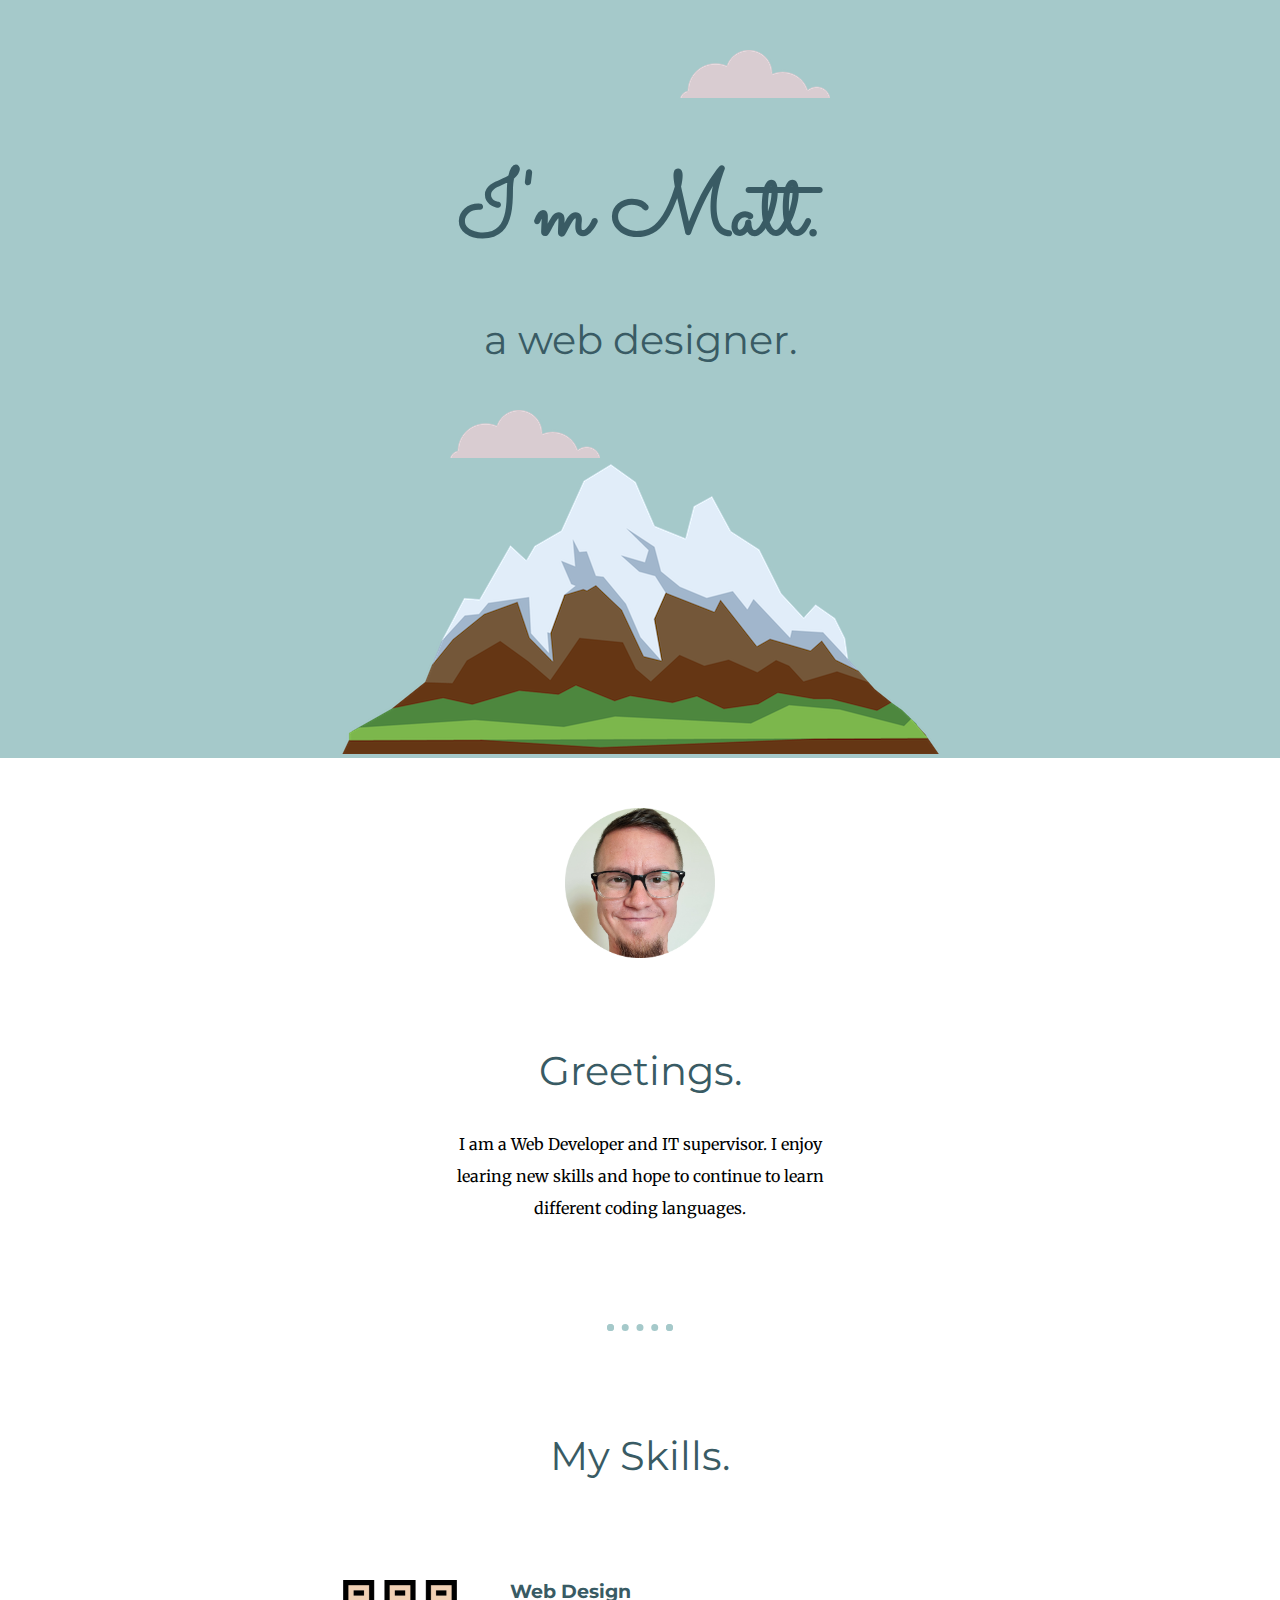
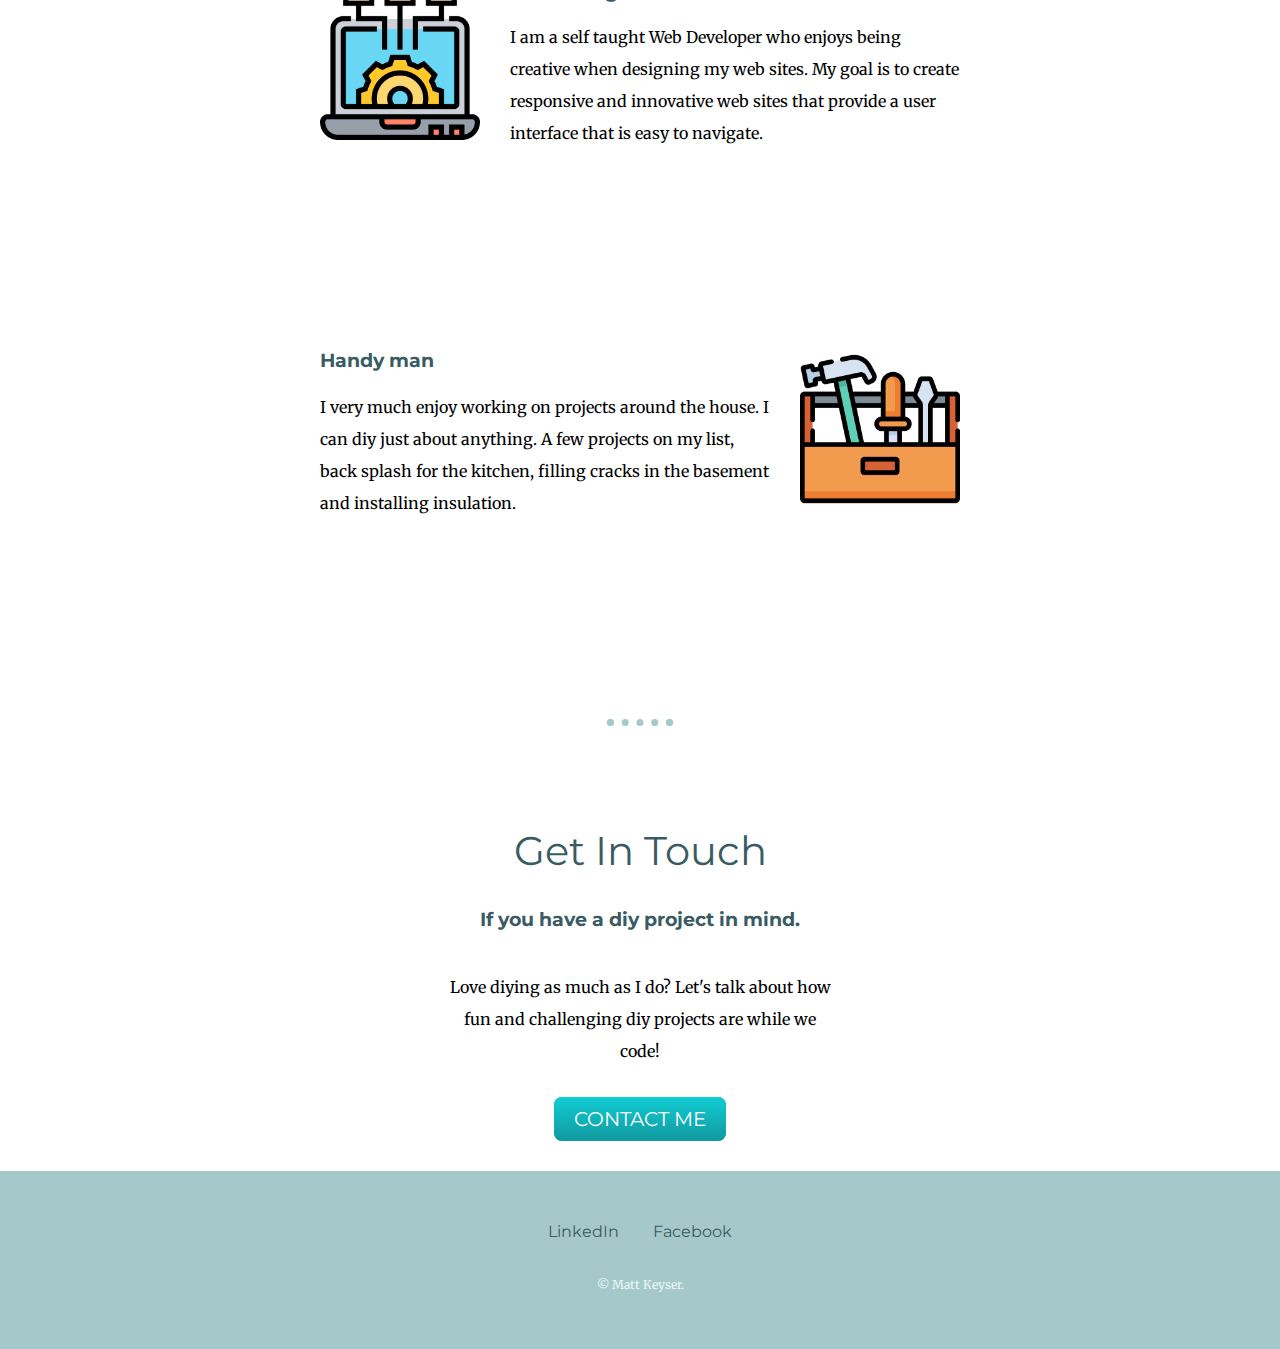
<file: index.html>
<!DOCTYPE html>
<html lang="en" dir="ltr">
  <head>
    <meta charset="utf-8">
    <title>Matthew Keyser</title>
    <link rel="stylesheet" href="css/styles.css">
    <link rel="icon" href="favicon.ico">
    <link rel="preconnect" href="https://fonts.googleapis.com">
<link rel="preconnect" href="https://fonts.gstatic.com" crossorigin>
<link href="https://fonts.googleapis.com/css2?family=Merriweather&family=Montserrat&family=Sacramento&display=swap" rel="stylesheet">
  </head>
  <body>
<div class="top-container">
  <img class="top-cloud"src="images/cloud.png" alt="cloud-img">
  <h1>I'm Matt.</h1>
  <h2>a web designer.</h2>
  <img class="bottom-cloud"src="images/cloud.png" alt="cloud-img">
  <img src="images/mountain.png" alt="mountain-img">
</div>

<div class="middle-container">
  <div class="profile">
    <img class="profile-pic"src="images/Matt 3-modified.png" alt="profile-img">
    <h2>Greetings.</h2>
    <p class="greeting">I am a Web Developer and IT supervisor. I enjoy learing new skills and hope to continue to learn different coding languages.</p>
  </div>
  <hr>
  <div class="skills">
    <h2>My Skills.</h2>
    <div class="skill-row">
      <img class="first-skill" src="images/technology.png" alt="technology-icon">
      <h3>Web Design</h3>
      <p>I am a self taught Web Developer who enjoys being creative when designing my web sites. My goal is to create responsive and innovative web sites that provide a user interface that is easy to navigate.</p>
    </div>
    <div class="skill-row">
      <img class="second-skill" src="images/tool-box.png" alt="toolbox-icon">
      <h3>Handy man</h3>
      <p>I very much enjoy working on projects around the house. I can diy just about anything. A few projects on my list, back splash for the kitchen, filling cracks in the basement and installing insulation.</p>
    </div>
  </div>
  <hr>
  <div class="contact-me">
    <h2>Get In Touch</h2>
    <h3>If you have a diy project in mind.</h3>
    <p class="contact-message">Love diying as much as I do? Let's talk about how fun and challenging diy projects are while we code!</p>
    <a class="btn" href="mailto:name@email.com">CONTACT ME</a>
  </div>
</div>

<div class="bottom-container">
  <a class="footer-link" href="https://www.linkedin.com/in/matthew-keyser-08b615150/">LinkedIn</a>
  <a class="footer-link" href="https://www.facebook.com/matthew.keyser.144">Facebook</a>
  <p class="copyright">© Matt Keyser.</p>
</div>

  </body>
</html>
</file>
<file: css/styles.css>
body {
  margin: 0;
  text-align: center;
  font-family: 'Merriweather', serif;
}

h1 {
  color: #395B64;
  font-size: 5.625rem;
  margin: 50px auto 0 auto;
  font-family: 'Sacramento', cursive;
}

h2 {
  color: #395B64;
  font-size: 2.5rem;
  font-family: 'Montserrat', sans-serif;
  font-weight: normal;

}

h3 {
  color: #395B64;
  font-family: 'Montserrat', sans-serif;
}

hr {
  color: #A5C9CA;
  border-style: dotted;
  border-top: 20px;
  border-width: 7px;
  width: 4%;
  margin: 100px auto;

}

p {

  line-height: 2;
}

a {
  color: #395B64;
  font-family: 'Montserrat' , sans-serif;
  margin: 10px 15px;
  text-decoration: none;
}

a:hover {
  color: #EAF6F6;
}

.top-container {
  background-color: #A5C9CA;
  position: relative;
  padding-top: 100px;
}

.bottom-container {
  background-color: #A5C9CA;
  margin-top: 40px;
  padding: 50px 0 20px;
}


.top-cloud {
  position: absolute;
  right: 450px;
  top: 50px;
}

.bottom-cloud {
  position: absolute;
  left: 450px;
  bottom: 300px;
}


.profile-pic {
  height: 150px;
  width: 150px;
  margin: 50px auto 50px auto;
}

.greeting {
  width: 30%;
  margin: auto;
}

.contact-message {
  width: 30%;
  margin: 40px auto 40px;
}

.copyright {
  color: #EAF6F6;
  font-size: 0.75rem;
  padding: 20px 0;
}

.skill-row {

  width: 50%;
  margin: 100px auto 200px auto;
  text-align: left;
}

.first-skill {
  width: 25%;
  float: left;
  margin-right: 30px;
}

.second-skill {
  width: 25%;
  float: right;
  margin-left: 30px;
}


.btn {
  background: #11cdd4;
  background-image: linear-gradient(top, #11cdd4, #11999e);
  background-image: linear-gradient(to bottom, #11cdd4, #11999e);
  border-radius: 8px;
  font-family: 'Montserrat', sans-serif;
  color: #ffffff;
  font-size: 20px;
  padding: 10px 20px 10px 20px;
  text-decoration: none;

}


.btn:hover {
  background: #30e3cb;
  background-image: linear-gradient(top, #30e3cb, #2bc4ad);
  background-image: linear-gradient(to bottom, #30e3cb, #2bc4ad);
  text-decoration: none;
}
</file>
